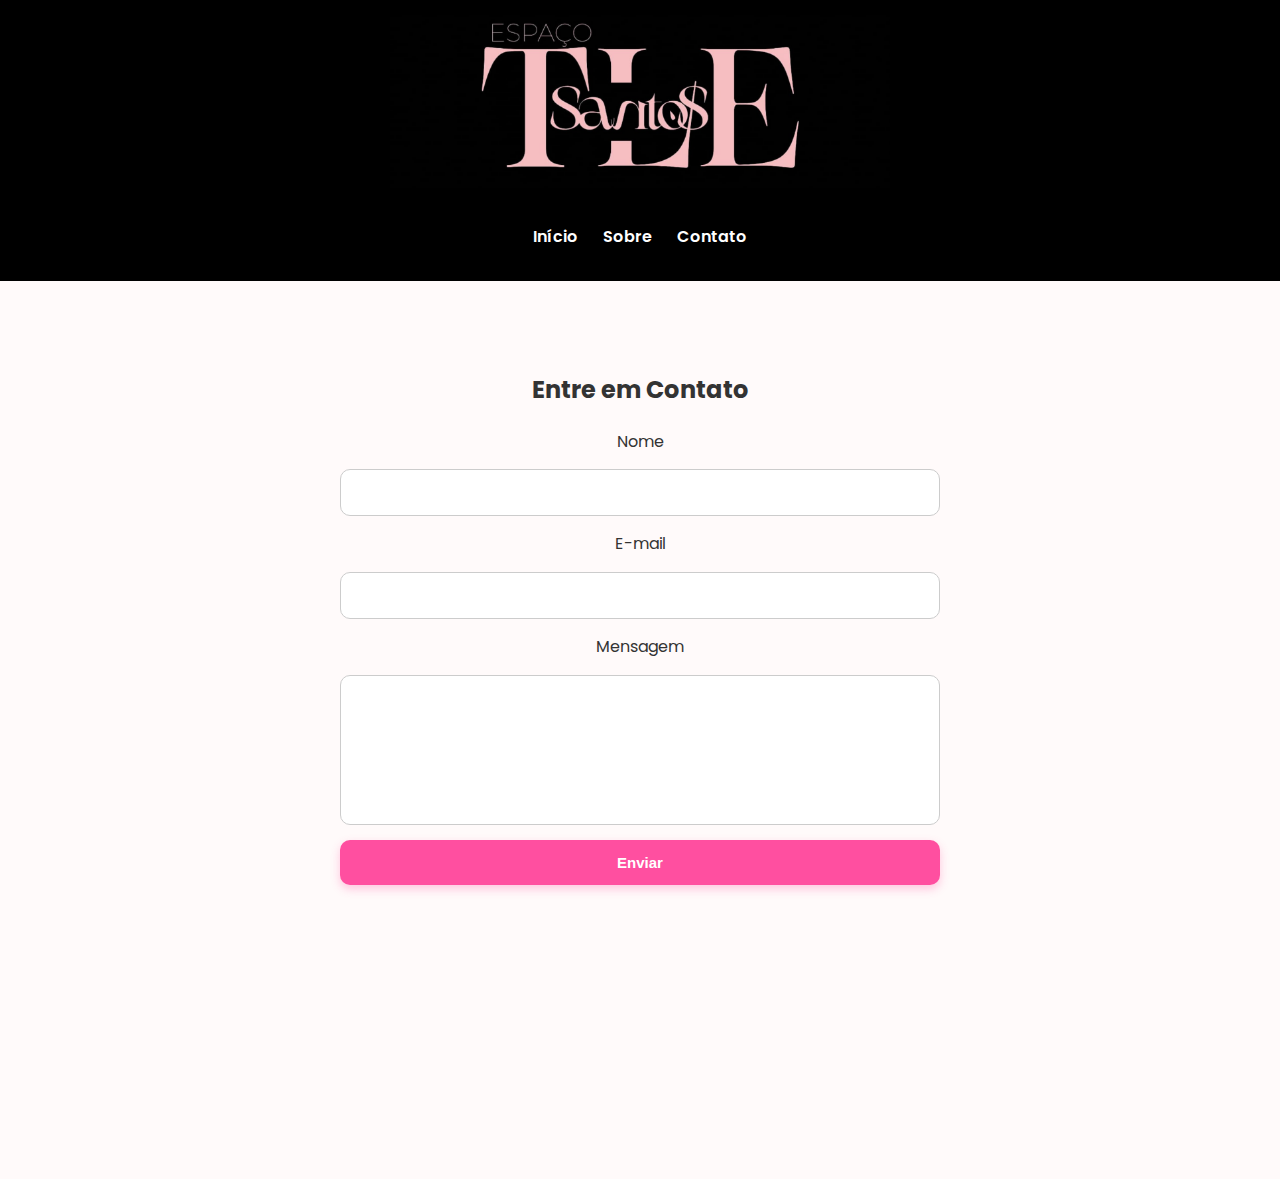
<file: contato.html>
<!DOCTYPE html>
<html lang="pt-br">
<head>
  <meta charset="UTF-8">
  <meta name="viewport" content="width=device-width, initial-scale=1.0">
  <title>Contato - TLE Santos</title>
  <link rel="stylesheet" href="style.css">
</head>
<body>
  <main>
    <header>
      <nav class="navbar">
        <img src="imagem.site.png" alt="logo" class="minha-imagem">
        <ul class="nav-links">
          <li><a href="index.html">Início</a></li>
          <li><a href="sobre.html">Sobre</a></li>
          <li><a href="contato.html">Contato</a></li>
        </ul>
      </nav>
    </header>

    <section class="contato">
      <h2>Entre em Contato</h2>
      <form>
        <label for="nome">Nome</label>
        <input type="text" id="nome" name="nome" required>

        <label for="email">E-mail</label>
        <input type="email" id="email" name="email" required>

        <label for="mensagem">Mensagem</label>
        <textarea id="mensagem" name="mensagem" required></textarea>

        <button type="submit">Enviar</button>
      </form>

      <div class="redes">
        <p>Nossas Redes:</p>
        <a href="https://www.instagram.com/espacotlesantos/" target="_blank">Instagram</a>
        <a href="https://wa.me/5538991242033" target="_blank">WhatsApp</a>
      </div>


    </section>
  </main>
  <footer>
    <p>&copy; 2025 TLE Santos - Todos os direitos reservados</p>
  </footer>
</body>
</html>
</file>
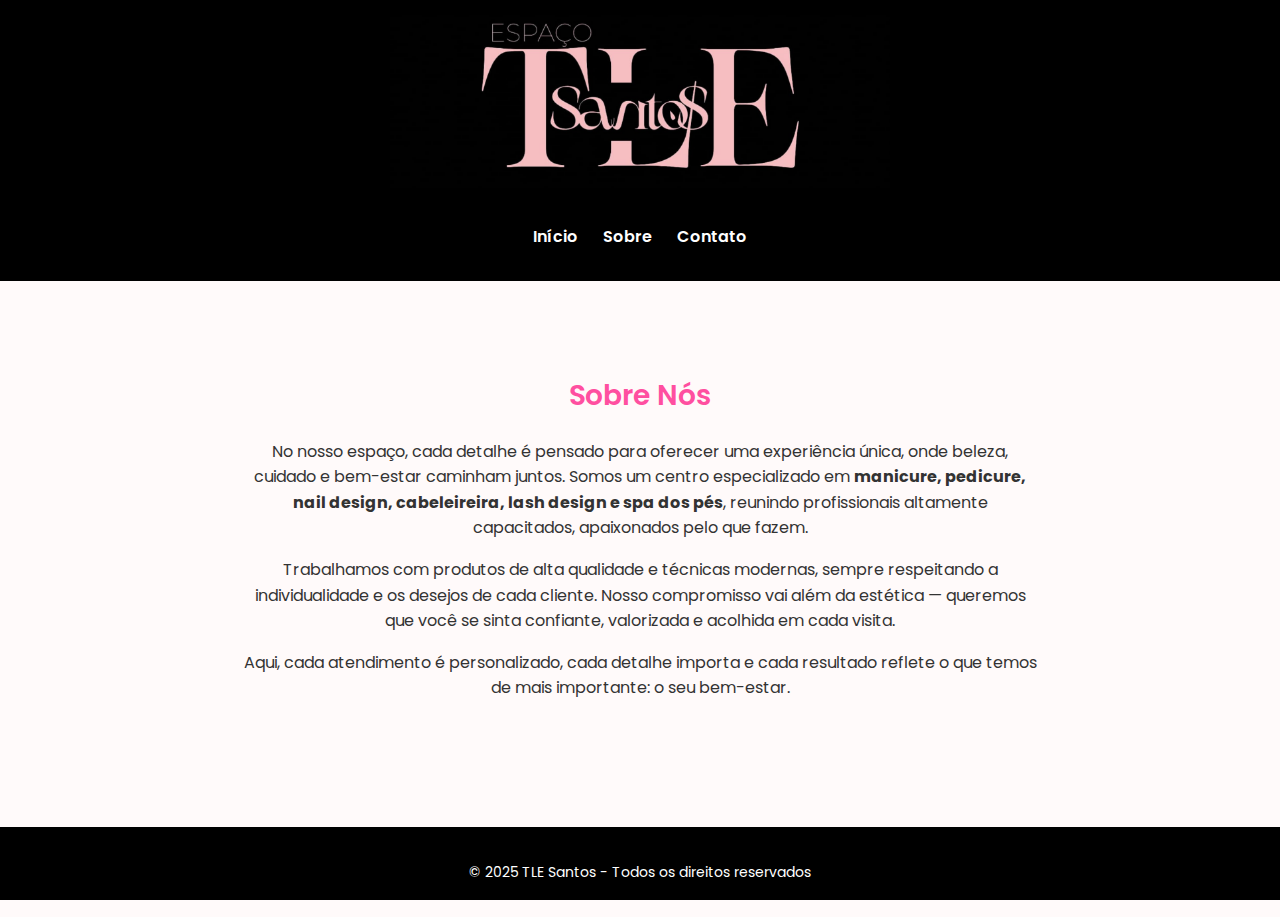
<file: sobre.html>
<!DOCTYPE html>
<html lang="pt-br">
<head>
  <meta charset="UTF-8">
  <meta name="viewport" content="width=device-width, initial-scale=1.0">
  <title>Sobre - TLE Santos</title>
  <link rel="stylesheet" href="style.css">
</head>
<body>
  <main>
    <header>
      <nav class="navbar">
        <img src="imagem.site.png" alt="logo" class="minha-imagem">
        <ul class="nav-links">
          <li><a href="index.html">Início</a></li>
          <li><a href="sobre.html">Sobre</a></li>
          <li><a href="contato.html">Contato</a></li>
        </ul>
      </nav>
    </header>

    <section class="sobre">
      <h2>Sobre Nós</h2>
      <p>No nosso espaço, cada detalhe é pensado para oferecer uma experiência única, onde beleza, cuidado e bem-estar caminham juntos. Somos um centro especializado em <b>manicure, pedicure, nail design, cabeleireira, lash design e spa dos pés</b>, reunindo profissionais altamente capacitados, apaixonados pelo que fazem.</p>
      <p>Trabalhamos com produtos de alta qualidade e técnicas modernas, sempre respeitando a individualidade e os desejos de cada cliente. Nosso compromisso vai além da estética — queremos que você se sinta confiante, valorizada e acolhida em cada visita.</p>
      <p>Aqui, cada atendimento é personalizado, cada detalhe importa e cada resultado reflete o que temos de mais importante: o seu bem-estar.</p>
    </section>
  </main>
  <footer>
    <p>&copy; 2025 TLE Santos - Todos os direitos reservados</p>
  </footer>
</body>
</html>
</file>
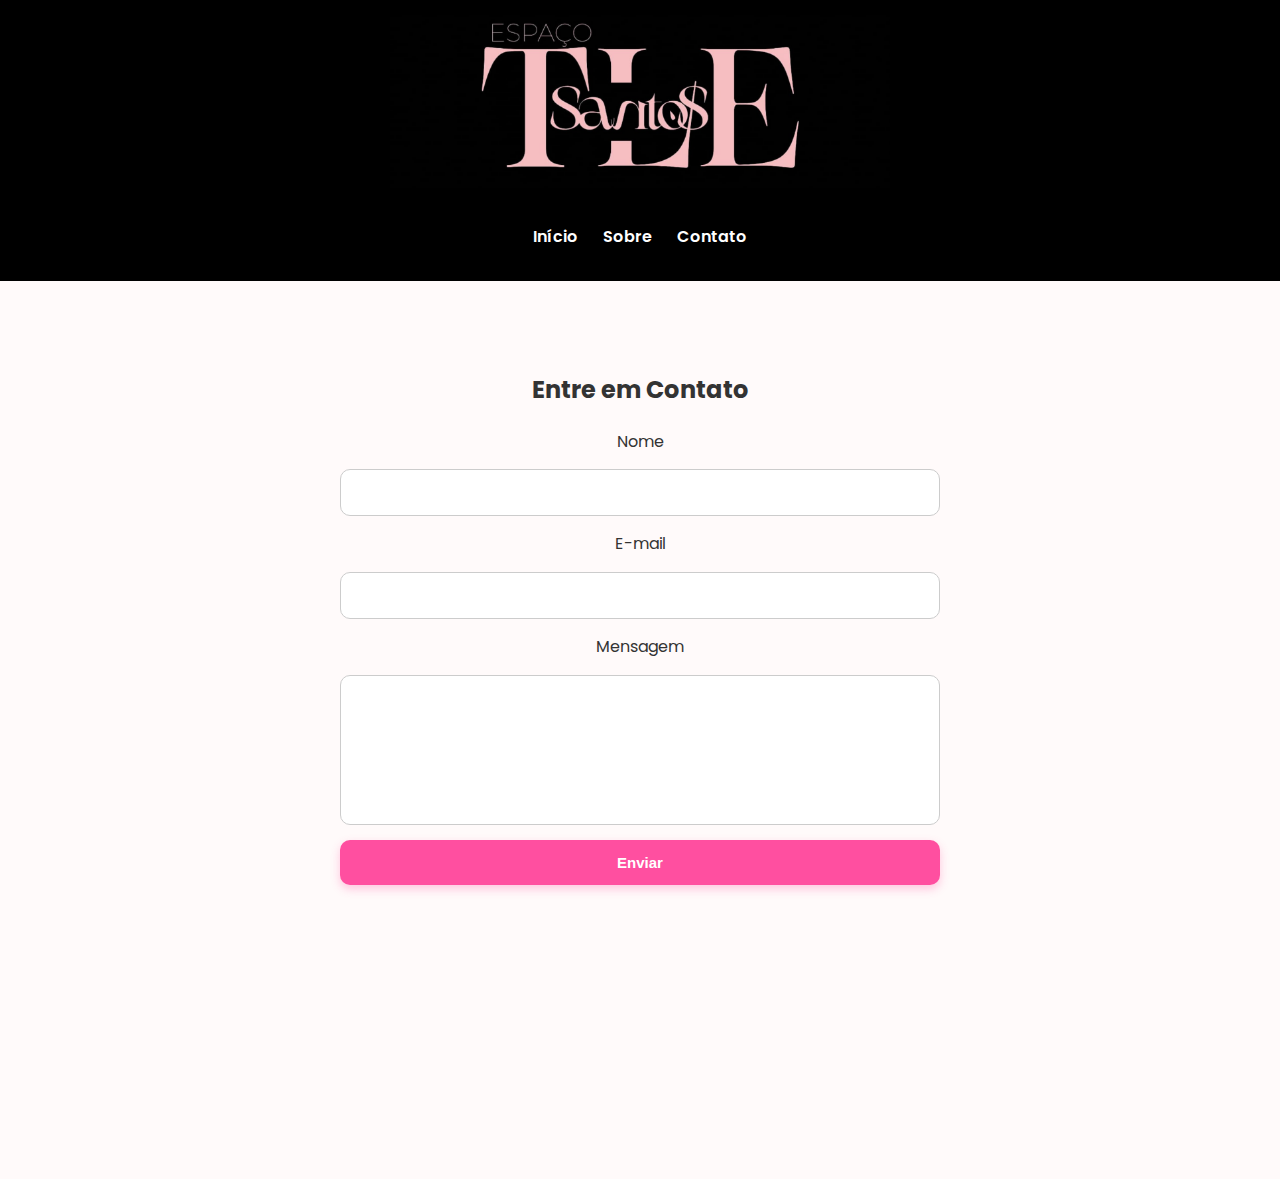
<file: salao2html/contato.html>
<!DOCTYPE html>
<html lang="pt-br">
<head>
  <meta charset="UTF-8">
  <meta name="viewport" content="width=device-width, initial-scale=1.0">
  <title>Contato - TLE Santos</title>
  <link rel="stylesheet" href="style.css">
</head>
<body>
  <main>
    <header>
      <nav class="navbar">
        <img src="imagem.site.png" alt="logo" class="minha-imagem">
        <ul class="nav-links">
          <li><a href="index.html">Início</a></li>
          <li><a href="sobre.html">Sobre</a></li>
          <li><a href="contato.html">Contato</a></li>
        </ul>
      </nav>
    </header>

    <section class="contato">
      <h2>Entre em Contato</h2>
      <form>
        <label for="nome">Nome</label>
        <input type="text" id="nome" name="nome" required>

        <label for="email">E-mail</label>
        <input type="email" id="email" name="email" required>

        <label for="mensagem">Mensagem</label>
        <textarea id="mensagem" name="mensagem" required></textarea>

        <button type="submit">Enviar</button>
      </form>

      <div class="redes">
        <p>Nossas Redes:</p>
        <a href="https://www.instagram.com/espacotlesantos/?next=%2F" target="_blank">Instagram</a>
        <a href="https://wa.me/5538991242033" target="_blank">WhatsApp</a>
      </div>


    </section>
  </main>
  <footer>
    <p>&copy; 2025 TLE Santos - Todos os direitos reservados</p>
  </footer>
</body>
</html>
</file>
<file: style.css>
@import url('https://fonts.googleapis.com/css2?family=Poppins:wght@300;400;600;700&display=swap');

html, body {
  height: 100%;
  margin: 0;
  padding: 0;
  overflow-x: hidden;
}

body {
  font-family: 'Poppins', sans-serif;
  background: #fffafa;
  color: #333;
  line-height: 1.6;
  display: flex;
  flex-direction: column;
  min-height: 100vh;
}

main {
  flex: 1;
}

.minha-imagem {
  width: 500px;
  margin: 0 auto;
  max-width: 100%;
  height: auto;
  display: block;
}

.navbar {
  display: grid;
  justify-content: center;
  background: #000;
  padding: 15px 40px;
  align-items: center;
  grid-auto-flow: row; 
  gap: 20px; 
}

.nav-links {
  list-style: none;
  padding: 0;
  display: grid;
  grid-auto-flow: column;
  gap: 25px;
  justify-content: center;
  font-size: 1rem;
}

.nav-links a {
  color: #fff;
  text-decoration: none;
  font-weight: 600;
  transition: 0.3s;
}
.nav-links a:hover,
.nav-links .active {
  color: #ff4fa0;
}

.hero {
  background: linear-gradient(rgba(0,0,0,0.5), rgba(0,0,0,0.6)), url("imagens/salao.jpg") center/cover no-repeat;
  color: #fff;
  text-align: center;
  padding: 120px 20px;
}
.hero h2 {
  font-size: 36px;
  font-weight: 600;
  margin-bottom: 15px;
}
.hero p {
  margin: 20px 0;
  font-size: 18px;
}

.btn {
  background: #ff4fa0;
  color: #fff;
  padding: 14px 28px;
  border-radius: 40px;
  text-decoration: none;
  font-weight: bold;
  box-shadow: 0 4px 10px rgba(255,79,160,0.3);
  transition: 0.3s;
}
.btn:hover {
  background: #e33f8a;
  transform: translateY(-2px);
}

.servicos {
  padding: 70px 20px;
  text-align: center;
  background: #fff;
}
.servicos h2 {
  font-size: 30px; 
  font-weight: 600;
  margin-bottom: 20px;
  color: #ff4fa0;
}

.cards {
  display: grid;
  grid-template-columns: repeat(auto-fit, minmax(250px, 1fr));
  gap: 25px;
  margin-top: 40px;
}
.card {
  background: #fff;
  padding: 25px;
  border-radius: 18px;
  box-shadow: 0 5px 15px rgba(0,0,0,0.1);
  transition: 0.3s;
}
.card:hover {
  transform: translateY(-8px);
  box-shadow: 0 8px 20px rgba(0,0,0,0.15);
}
.card h3 {
  color: #ff4fa0;
  font-weight: 600;
  margin-bottom: 10px;
}

.sobre {
  padding: 70px 20px;
  max-width: 800px;
  margin: auto;
  text-align: center;
}
.sobre h2 {
  font-size: 28px;
  font-weight: 600;
  color: #ff4fa0;
  margin-bottom: 20px;
}

.contato {
  padding: 70px 20px;
  max-width: 600px;
  margin: auto;
  text-align: center;
}

form {
  display: grid;
  gap: 15px;
  margin-bottom: 30px;
}

input, textarea, button {
  padding: 14px;
  border: 1px solid #ccc;
  border-radius: 10px;
  font-size: 15px;
}

textarea {
  resize: none;
  min-height: 120px;
}

button {
  background: #ff4fa0;
  color: #fff;
  border: none;
  font-weight: bold;
  cursor: pointer;
  transition: 0.3s;
  box-shadow: 0 4px 10px rgba(255,79,160,0.3);
}
button:hover {
  background: #e33f8a;
  transform: translateY(-2px);
}

.redes {
  margin-top: 20px;
  text-align: center;
}
.redes p {
  font-weight: 600;
  margin-bottom: 10px;
  color: #ff4fa0;
}
.redes a {
  margin: 0 15px;
  font-size: 18px;
  color: #ff4fa0;
  text-decoration: none;
  font-weight: 500;
  transition: 0.3s;
}
.redes a:hover {
  color: #e33f8a;
  text-decoration: underline;
}

footer {
  text-align: center;
  padding: 20px;
  background: #000;
  color: #fff;
  margin-top: 40px;
  font-size: 14px;
}

@media (max-width: 768px) {
  .nav-links {
    display: grid;
    grid-auto-flow: row;
    gap: 12px;
    text-align: center;
  }

  .hero h2 {
    font-size: 28px;
  }
}

@media (max-width: 480px) {
  .servicos,
  .sobre,
  .contato {
    padding: 40px 15px;
  }

  .hero {
    padding: 80px 15px;
  }

  .hero h2 {
    font-size: 22px;
  }

  .hero p {
    font-size: 16px;
  }

  .btn {
    padding: 12px 24px;
  }
}
</file>
<file: salao2html/style.css>
@import url('https://fonts.googleapis.com/css2?family=Poppins:wght@300;400;600;700&display=swap');

/* Correções de base para responsividade e scroll */
html, body {
  height: 100%;
  margin: 0;
  padding: 0;
  overflow-x: hidden;
}

body {
  font-family: 'Poppins', sans-serif;
  background: #fffafa;
  color: #333;
  line-height: 1.6;
  display: flex;
  flex-direction: column;
  min-height: 100vh;
}

/* Elemento principal para empurrar o footer pra base da tela */
main {
  flex: 1;
}

.minha-imagem {
  width: 500px;
  margin: 0 auto;
  max-width: 100%;
  height: auto;
  display: block;
}

.navbar {
  display: grid;
  justify-content: center;
  background: #000;
  padding: 15px 40px;
  align-items: center;
  grid-auto-flow: row; 
  gap: 20px; 
}

.nav-links {
  list-style: none;
  padding: 0;
  display: grid;
  grid-auto-flow: column;
  gap: 25px;
  justify-content: center;
  font-size: 1rem;
}

.nav-links a {
  color: #fff;
  text-decoration: none;
  font-weight: 600;
  transition: 0.3s;
}
.nav-links a:hover,
.nav-links .active {
  color: #ff4fa0;
}

.hero {
  background: linear-gradient(rgba(0,0,0,0.5), rgba(0,0,0,0.6)), url("imagens/salao.jpg") center/cover no-repeat;
  color: #fff;
  text-align: center;
  padding: 120px 20px;
}
.hero h2 {
  font-size: 36px;
  font-weight: 600;
  margin-bottom: 15px;
}
.hero p {
  margin: 20px 0;
  font-size: 18px;
}

.btn {
  background: #ff4fa0;
  color: #fff;
  padding: 14px 28px;
  border-radius: 40px;
  text-decoration: none;
  font-weight: bold;
  box-shadow: 0 4px 10px rgba(255,79,160,0.3);
  transition: 0.3s;
}
.btn:hover {
  background: #e33f8a;
  transform: translateY(-2px);
}

.servicos {
  padding: 70px 20px;
  text-align: center;
  background: #fff;
}
.servicos h2 {
  font-size: 30px; 
  font-weight: 600;
  margin-bottom: 20px;
  color: #ff4fa0;
}

.cards {
  display: grid;
  grid-template-columns: repeat(auto-fit, minmax(250px, 1fr));
  gap: 25px;
  margin-top: 40px;
}
.card {
  background: #fff;
  padding: 25px;
  border-radius: 18px;
  box-shadow: 0 5px 15px rgba(0,0,0,0.1);
  transition: 0.3s;
}
.card:hover {
  transform: translateY(-8px);
  box-shadow: 0 8px 20px rgba(0,0,0,0.15);
}
.card img {
  width: 100%;
  border-radius: 12px;
  margin-bottom: 15px;
}
.card h3 {
  color: #ff4fa0;
  font-weight: 600;
  margin-bottom: 10px;
}

.sobre {
  padding: 70px 20px;
  max-width: 800px;
  margin: auto;
  text-align: center;
}
.sobre h2 {
  font-size: 28px;
  font-weight: 600;
  color: #ff4fa0;
  margin-bottom: 20px;
}

.contato {
  padding: 70px 20px;
  max-width: 600px;
  margin: auto;
  text-align: center;
}

form {
  display: grid;
  gap: 15px;
  margin-bottom: 30px;
}

input, textarea, button {
  padding: 14px;
  border: 1px solid #ccc;
  border-radius: 10px;
  font-size: 15px;
}

textarea {
  resize: none;
  min-height: 120px;
}

button {
  background: #ff4fa0;
  color: #fff;
  border: none;
  font-weight: bold;
  cursor: pointer;
  transition: 0.3s;
  box-shadow: 0 4px 10px rgba(255,79,160,0.3);
}
button:hover {
  background: #e33f8a;
  transform: translateY(-2px);
}

.redes {
  margin-top: 20px;
  text-align: center;
}
.redes p {
  font-weight: 600;
  margin-bottom: 10px;
  color: #ff4fa0;
}
.redes a {
  margin: 0 15px;
  font-size: 18px;
  color: #ff4fa0;
  text-decoration: none;
  font-weight: 500;
  transition: 0.3s;
}
.redes a:hover {
  color: #e33f8a;
  text-decoration: underline;
}

footer {
  text-align: center;
  padding: 20px;
  background: #000;
  color: #fff;
  margin-top: 40px;
  font-size: 14px;
}

/* Responsivo - tablets */
@media (max-width: 768px) {
  .nav-links {
    display: grid;
    grid-auto-flow: row;
    gap: 12px;
    text-align: center;
  }

  .hero h2 {
    font-size: 28px;
  }
}

/* Responsivo - celulares */
@media (max-width: 480px) {
  .servicos,
  .sobre,
  .contato {
    padding: 40px 15px;
  }

  .hero {
    padding: 80px 15px;
  }

  .hero h2 {
    font-size: 22px;
  }

  .hero p {
    font-size: 16px;
  }

  .btn {
    padding: 12px 24px;
  }
}
</file>
